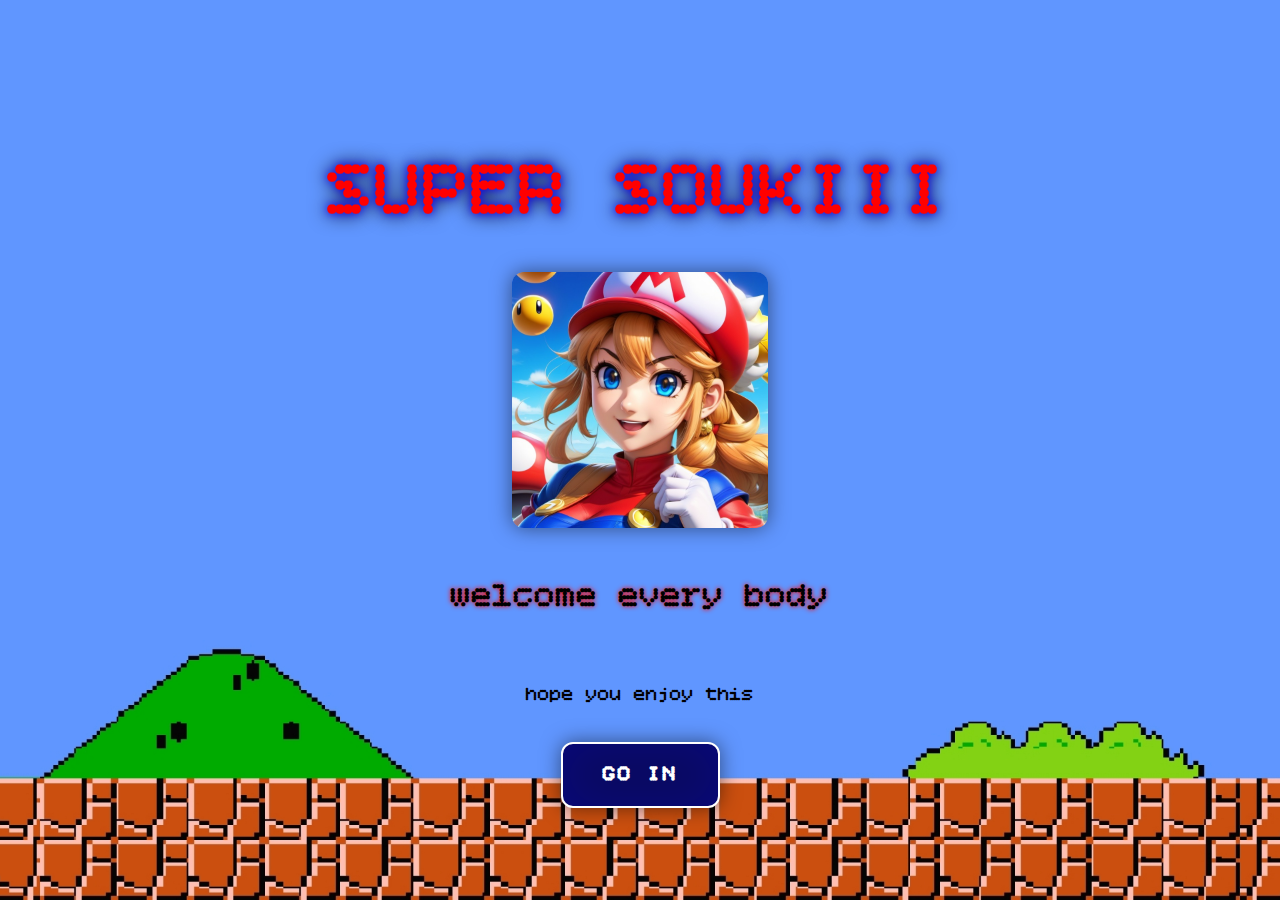
<file: index.html>
<!DOCTYPE html>
<html lang="en">

<head>
  <meta charset="UTF-8">
  <meta name="viewport" content="width=device-width, initial-scale=1.0">
  <title>SUPER SOUKIII</title>
  <link rel="preconnect" href="https://fonts.googleapis.com">
  <link rel="preconnect" href="https://fonts.gstatic.com" crossorigin>
  <link href="https://fonts.googleapis.com/css2?family=Bitcount+Grid+Single:wght@100..900&display=swap"
    rel="stylesheet">
  <link rel="stylesheet" href="style.css">
</head>

<body>
  <h1>SUPER SOUKIII</h1>

  <img src="img1.jpg" width="256px" height="256px" />
  <div class="content">
    <h2>welcome every body</h2>
    <p>hope you enjoy this</p>
    <a href="main.html">
      <button>go in</button>
    </a>
  </div>

</body>

</html>
</file>
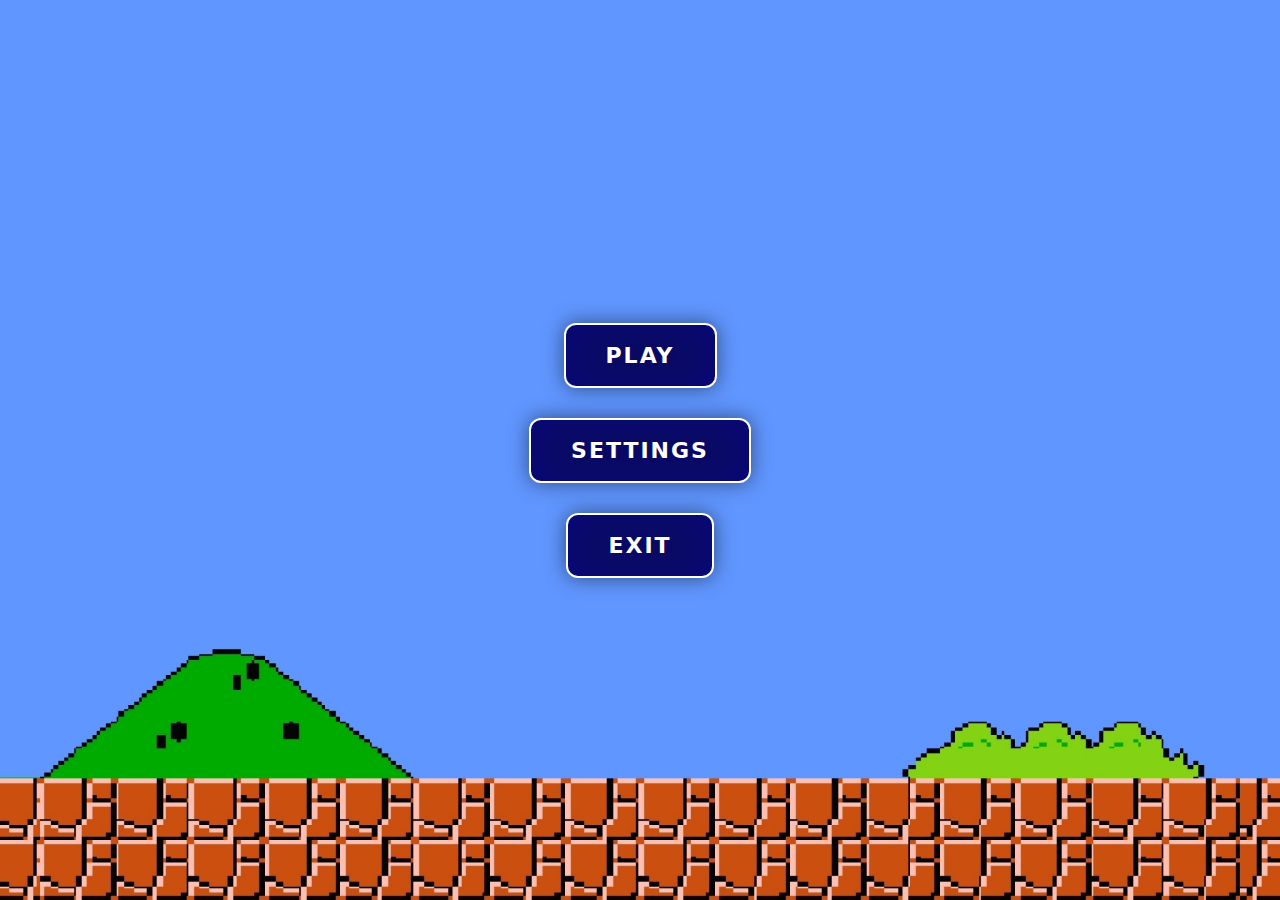
<file: main.html>
<!DOCTYPE html>
<html lang="en">

<head>
    <meta charset="UTF-8">
    <meta name="viewport" content="width=device-width, initial-scale=1.0">
    <title>main page</title>
    <link rel="stylesheet" href="style.css">
</head>

<body>
    <div class="buttons">
        <button class="play">play</button>
        <button class="settings">settings</button>
        <button class="exit">exit</button>
    </div>
</body>

</html>
</file>
<file: style.css>
* {
     font-family: "Bitcount Grid Single", system-ui;
     font-optical-sizing: auto;
     font-weight: 500;
     font-style: normal;
 }

 body {
     height: 100vh;
     margin: 0;
     display: flex;
     flex-direction: column;
     justify-content: center;
     align-items: center;
     background-image: url('back.jpg');
     background-size: cover;
     background-position: center;
     font-family: "Bitcount Grid Single", system-ui;
 }


 h1 {
    color: rgb(255, 0, 0);
    font-size: 80px;
    text-align: center;
    text-shadow: 0 0 10px rgb(18, 1, 255), 0 0 20px rgb(0, 0, 0);
    margin-bottom: 30px;
    animation: glow 1.5s infinite alternate;
}

@keyframes glow {
    0% { text-shadow: 0 0 10px rgb(18,1,255), 0 0 20px rgb(0,0,0); }
    100% { text-shadow: 0 0 20px rgb(18,1,255), 0 0 40px rgb(0,0,0); }
}


 .content {
     display: flex;
     flex-direction: column;
     align-items: center;
     justify-content: center;
     gap: 15px;
 }

 h2 {
     color: rgb(0, 0, 0);
     font-size: 35px;
     text-align: center;
     text-shadow: 0 0 5px rgb(255, 0, 0);
 }

 p {
     color: rgb(0, 0, 0);
     font-size: 20px;
     text-align: center;
 }
 h2, p {
    transition: all 0.3s ease;
}

h2:hover, p:hover {
    transform: scale(1.05);
    text-shadow: 0 0 10px red;
}


button {
    background-color: #0a0a5e;
    color: #fff;
    border: 2px solid #fff;
    padding: 18px 40px;
    font-size: 22px;
    font-weight: bold;
    border-radius: 12px;
    cursor: pointer;
    text-transform: uppercase;
    letter-spacing: 2px;
    box-shadow: 0 0 15px rgba(0,0,0,0.5), 0 0 30px rgba(0,0,0,0.2) inset;
    transition: all 0.3s ease;
}

button:hover {
    background-color: #1a1aff;
    transform: scale(1.1);
    box-shadow: 0 0 20px #fff, 0 0 40px #1a1aff inset;
    letter-spacing: 4px;
}

 img {
     width: 256px;
     height: 256px;
     object-fit: cover;
     margin-bottom: 20px;
     border-radius: 12px;
     box-shadow: 0 0 20px rgba(0, 0, 0, 0.5);
      transition: transform 0.3s ease, box-shadow 0.3s ease;
 }
 img:hover {
    transform: scale(1.05);
    transition: transform 0.3s ease;
}



 .play, .settings, .exit, button {
    background-color: #0a0a5e;      
    color: #fff;
    border: 2px solid #fff;     
    padding: 18px 40px;              
    font-size: 22px;                 
    font-weight: bold;
    border-radius: 12px;
    cursor: pointer;
    text-transform: uppercase;
    letter-spacing: 2px;
    box-shadow: 0 0 15px rgba(0,0,0,0.5), 0 0 30px rgba(0,0,0,0.2) inset;
    transition: all 0.3s ease;
     box-shadow: 0 0 20px rgba(0,0,0,0.5), 0 0 50px rgba(0,0,255,0.2) inset;
}

.play:hover, .settings:hover, .exit:hover, button:hover {
    background-color: #1a1aff;       
    transform: scale(1.1);
    box-shadow: 0 0 20px #fff, 0 0 40px #1a1aff inset; 
    letter-spacing: 4px;
}


 .buttons {
     display: flex;
     flex-direction: column;
     align-items: center;
     justify-content: center;
     gap: 30px;
     height: 100%;
 }
 @keyframes buttonBounce {
  0%, 100% { transform: scale(1); }
  50% { transform: scale(1.05); }
}

.play, .settings, .exit {
    animation: buttonBounce 2s infinite;
}
</file>
